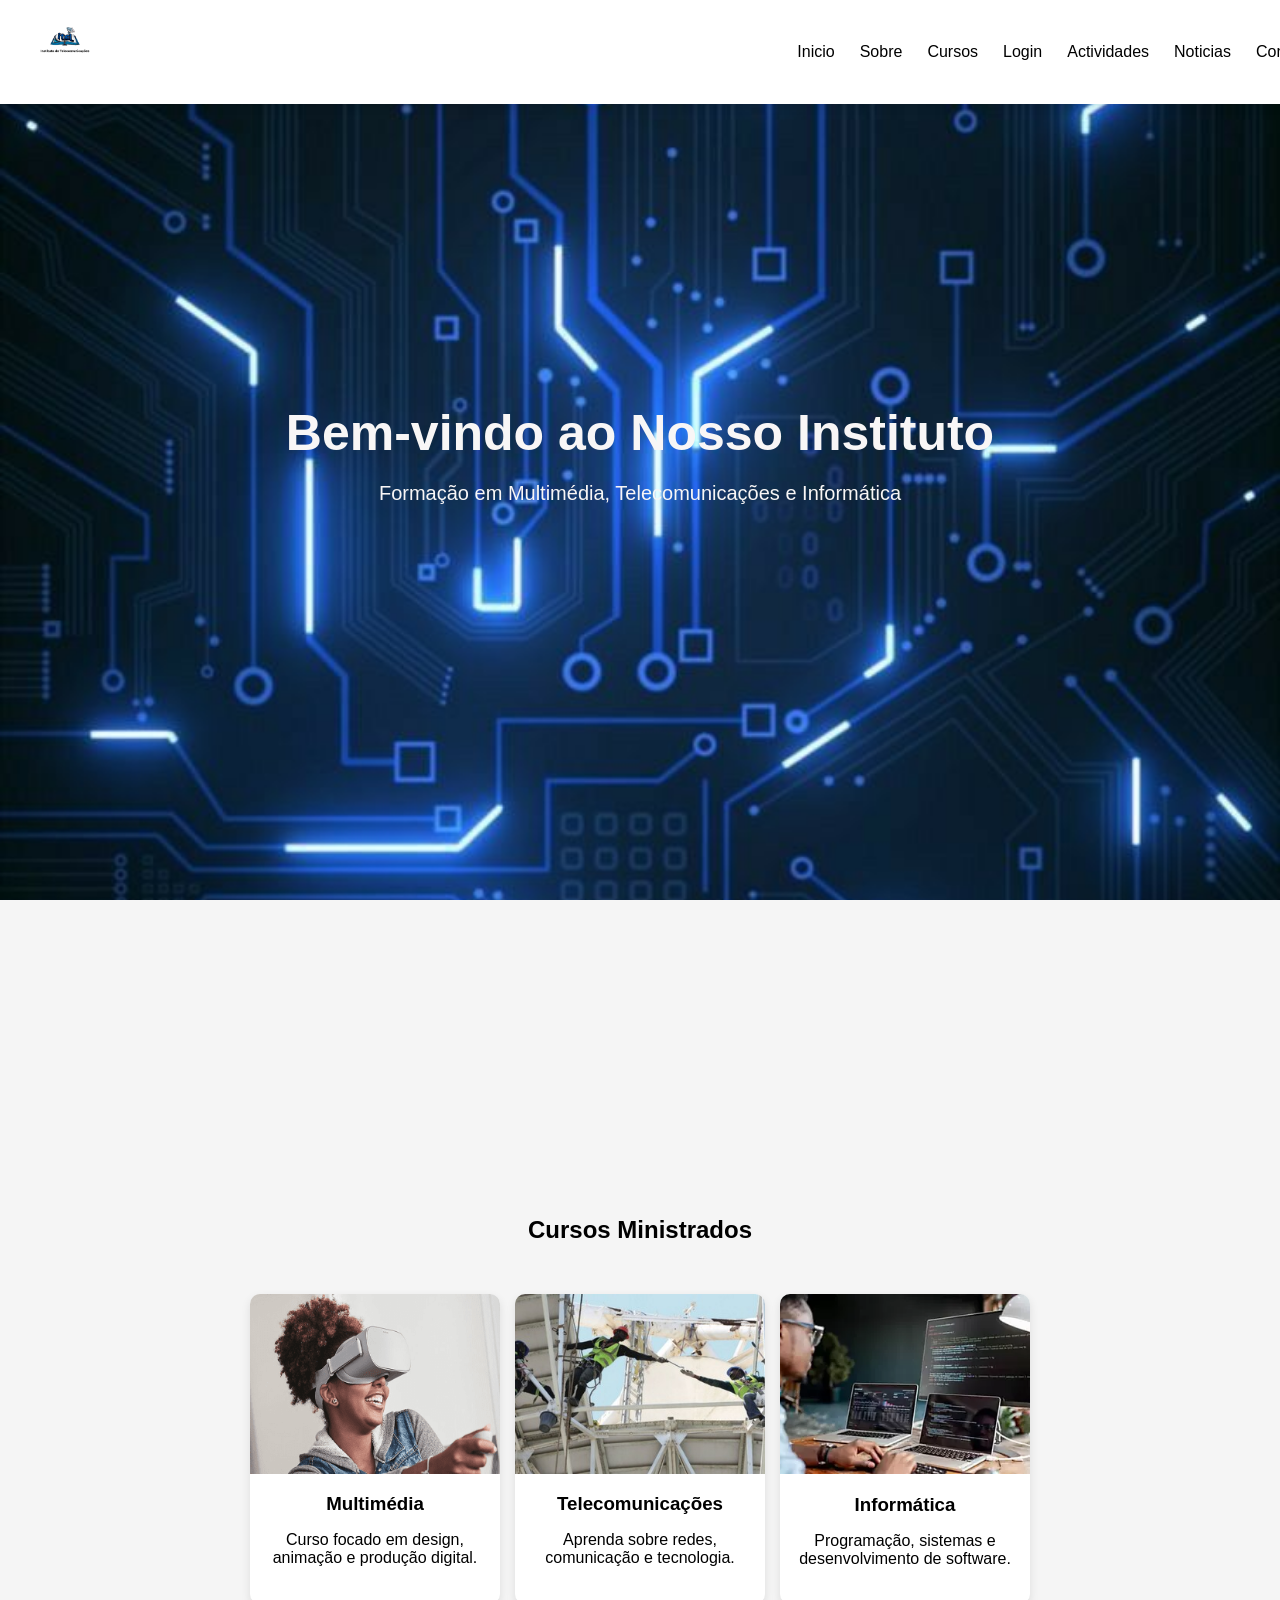
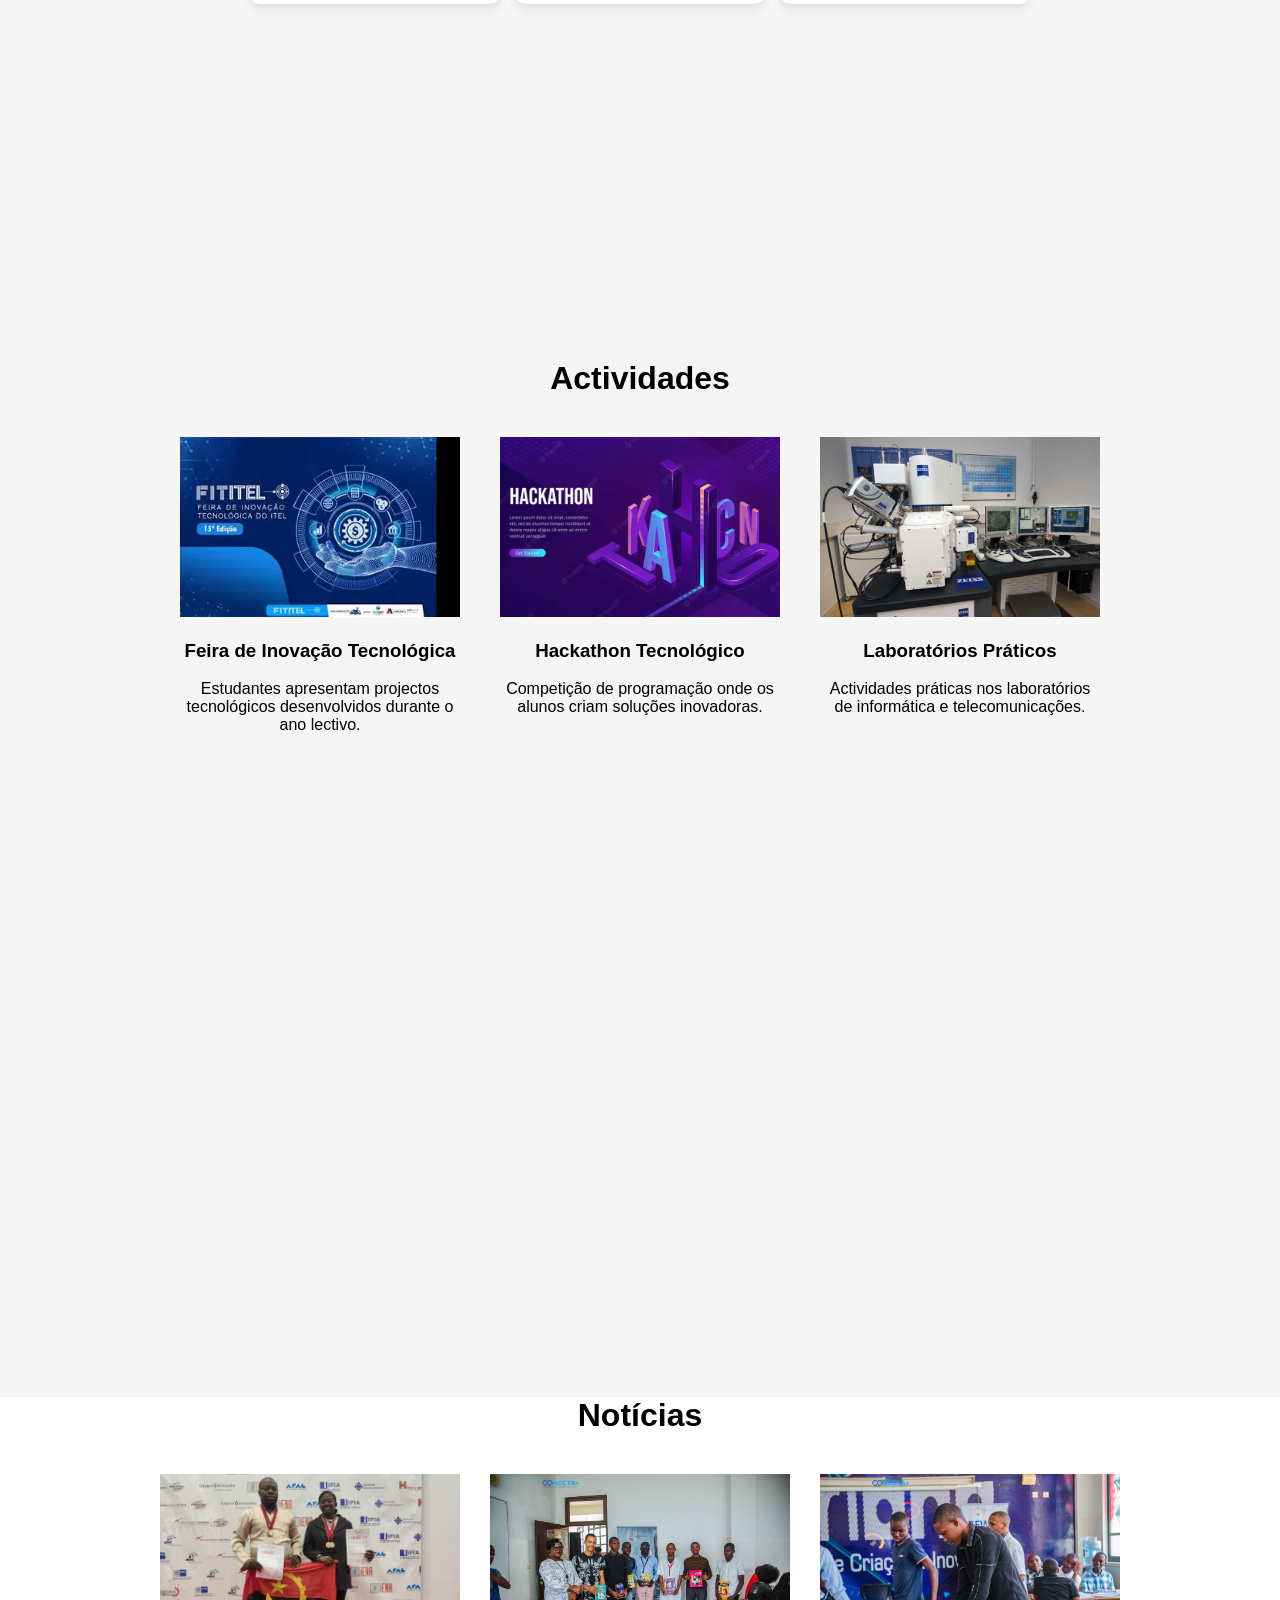
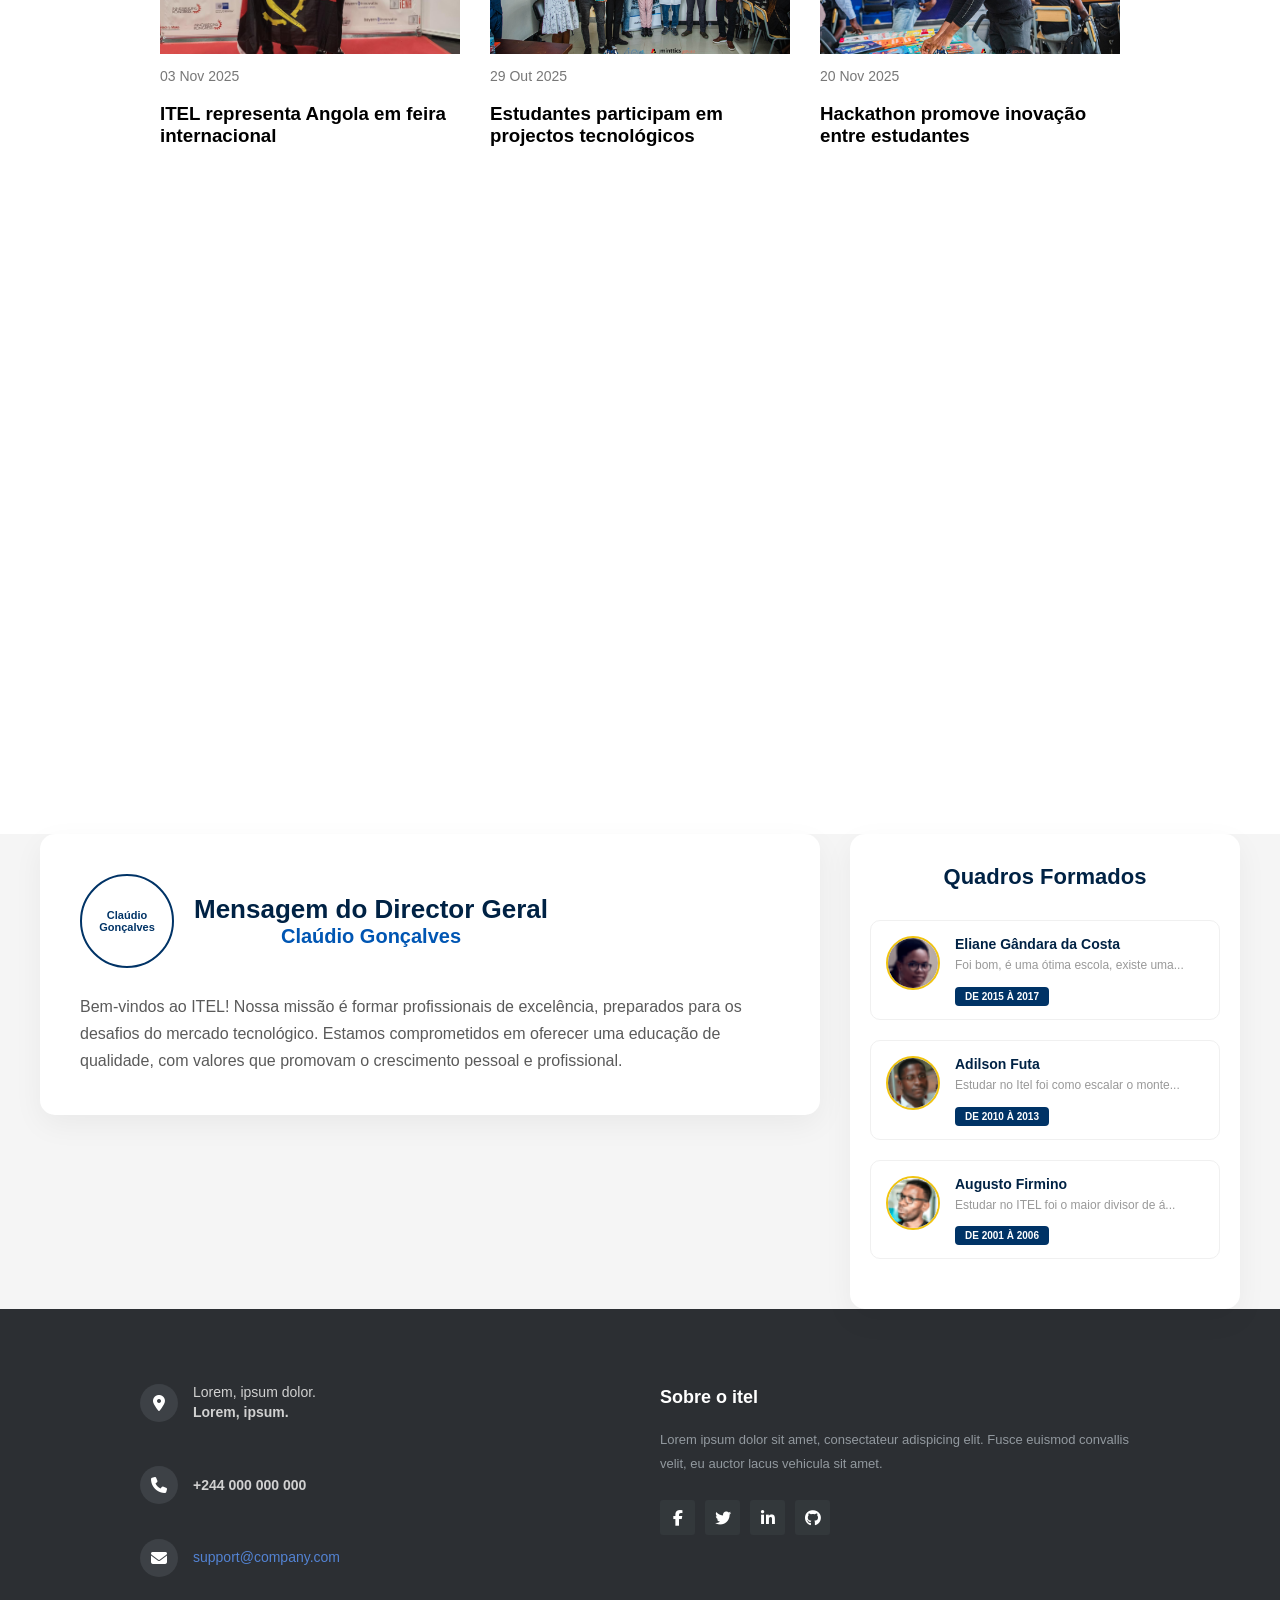
<file: index.html>
<!DOCTYPE html>
<html lang="pt">
<head>
    <meta charset="UTF-8">
    <title>Cursos</title>
    <link rel="stylesheet" href="CSS/style.css">
</head>
<body>
    <nav class="navbar">

    <div class="logo" >
        <img src="imgs/colorido.png" width="100px">
    </div>

    <ul class="menu">
        <li><a href="#inicio">Inicio</a></li>
        <li><a href="sobre.html">Sobre</a></li>
        <li><a href="saber_mais.html">Cursos</a></li>
         <li><a href="login.html">Login</a></li>
        <li><a href="#">Actividades</a></li>
        <li><a href="#">Noticias</a></li>
        <li><a href="#">Contacto</a></li>
       
    </ul>

</nav>
<header class="hero">

    <div class="hero-content">
        <h1>Bem-vindo ao Nosso Instituto</h1>
        <p>Formação em Multimédia, Telecomunicações e Informática</p>
    </div>

</header>

<section class="cursos">
    <div class="div-h1">
        <h1>Cursos Ministrados</h1>
    </div>
    <div class="cards">
        <div class="card">
    
            <img src="imgs/multimedia.png" alt="Multimedia">
            <h3>Multimédia</h3>
            <p>Curso focado em design, animação e produção digital.</p>

            <a href=""></a>
        </div>
    
        <div class="card">
            <img src="imgs/electronica.jpg" alt="Telecomunicações">
            <h3>Telecomunicações</h3>
            <p>Aprenda sobre redes, comunicação e tecnologia.</p>
        </div>
    
        <div class="card">
            <img src="imgs/informatica.png" alt="Informática"><ol></ol>
            <h3>Informática</h3> 
            <p>Programação, sistemas e desenvolvimento de software.</p>
        </div>
    </div>
</section>
<!-- SECÇÃO ACTIVIDADES -->

<section class="atividades">

<h2>Actividades</h2>

<div class="atividades-container">

<div class="atividade">
<img src="imgs/download.webp" alt="">
<h3>Feira de Inovação Tecnológica</h3>
<p>Estudantes apresentam projectos tecnológicos desenvolvidos durante o ano lectivo.</p>
</div>

<div class="atividade">
<img src="imgs/hack.jpg" alt="">
<h3>Hackathon Tecnológico</h3>
<p>Competição de programação onde os alunos criam soluções inovadoras.</p>
</div>

<div class="atividade">
<img src="imgs/lab.jpg" alt="">
<h3>Laboratórios Práticos</h3>
<p>Actividades práticas nos laboratórios de informática e telecomunicações.</p>
</div>

</div>

</section>

<!-- SECÇÃO NOTÍCIAS -->

<section class="noticias">
    
    <h2>Notícias</h2>

<div class="noticias-container">

<div class="noticia">
<img src="imgs/feira.jpg" alt="">
<span class="data">03 Nov 2025</span>
<h3>ITEL representa Angola em feira internacional</h3>
</div>

<div class="noticia">
<img src="imgs/estud.jpg" alt="">
<span class="data">29 Out 2025</span>
<h3>Estudantes participam em projectos tecnológicos</h3>
</div>

<div class="noticia">
<img src="imgs/entre.jpg" alt="">
<span class="data">20 Nov 2025  </span>
<h3>Hackathon promove inovação entre estudantes</h3>
</div>

</div>

</section>

<main class="main-container">
        
        <section class="director-message">
            <div class="director-header">
                <div class="director-avatar">
                    <span>Claúdio Gonçalves</span>
                </div>
                <div class="director-info">
                    <h1>Mensagem do Director Geral</h1>
                    <h2>Claúdio Gonçalves</h2>
                </div>
            </div>
            <p class="text-content">
                Bem-vindos ao ITEL! Nossa missão é formar profissionais de excelência, preparados para os desafios do mercado tecnológico. Estamos comprometidos em oferecer uma educação de qualidade, com valores que promovam o crescimento pessoal e profissional.
            </p>
        </section>

        <aside class="graduates-sidebar">
            <h3 class="sidebar-title">Quadros Formados</h3>

            <div class="student-card">
                <div class="student-photo"><img src="imgs/1.png"> </div>
                <div class="student-details">
                  
                    <h4>Eliane Gândara da Costa</h4>
                    <p>Foi bom, é uma ótima escola, existe uma...</p>
                    <span class="year-badge">De 2015 à 2017</span>
                </div>
            </div>

            <div class="student-card">
                <div class="student-photo"><img src="imgs/2.png" alt=""></div>
                <div class="student-details">
                    <h4>Adilson Futa</h4>
                    <p>Estudar no Itel foi como escalar o monte...</p>
                    <span class="year-badge">De 2010 à 2013</span>
                </div>
            </div>

            <div class="student-card">
                <div class="student-photo"><img src="imgs/3.png" alt=""></div>
                <div class="student-details">
                    <h4>Augusto Firmino</h4>
                    <p>Estudar no ITEL foi o maior divisor de á...</p>
                    <span class="year-badge">De 2001 à 2006</span>
                </div>
            </div>
        </aside>

    </main>
    <!DOCTYPE html>
<html lang="pt-br">
<head>
    <meta charset="UTF-8">
    <meta name="viewport" content="width=device-width, initial-scale=1.0">
    <title>Footer Replica</title>
    <link rel="stylesheet" href="https://cdnjs.cloudflare.com/ajax/libs/font-awesome/6.4.2/css/all.min.css">
    <link rel="stylesheet" href="style.css">
</head>
<body>

    <footer class="footer-container">
        <div class="footer-content">
            
            <div class="footer-contacts">
                <div class="contact-item">
                    <div class="icon-circle"><i class="fa-solid fa-location-dot"></i></div>
                    <p>Lorem, ipsum dolor. <br> <strong>Lorem, ipsum.</strong></p>
                </div>

                <div class="contact-item">
                    <div class="icon-circle"><i class="fa-solid fa-phone"></i></div>
                    <p><strong>+244 000 000 000</strong></p>
                </div>

                <div class="contact-item">
                    <div class="icon-circle"><i class="fa-solid fa-envelope"></i></div>
                    <p><a href="mailto:support@company.com" class="email-link">support@company.com</a></p>
                </div>
            </div>

            <div class="footer-about">
                <h3>Sobre o itel</h3>
                <p>
                    Lorem ipsum dolor sit amet, consectateur adispicing elit. Fusce euismod convallis velit, eu auctor lacus vehicula sit amet.
                </p>
                
                <div class="social-links">
                    <a href="#"><i class="fa-brands fa-facebook-f"></i></a>
                    <a href="#"><i class="fa-brands fa-twitter"></i></a>
                    <a href="#"><i class="fa-brands fa-linkedin-in"></i></a>
                    <a href="#"><i class="fa-brands fa-github"></i></a>
                </div>
            </div>

        </div>
    </footer>

</body>
</html>
</body>
</html>
</file>
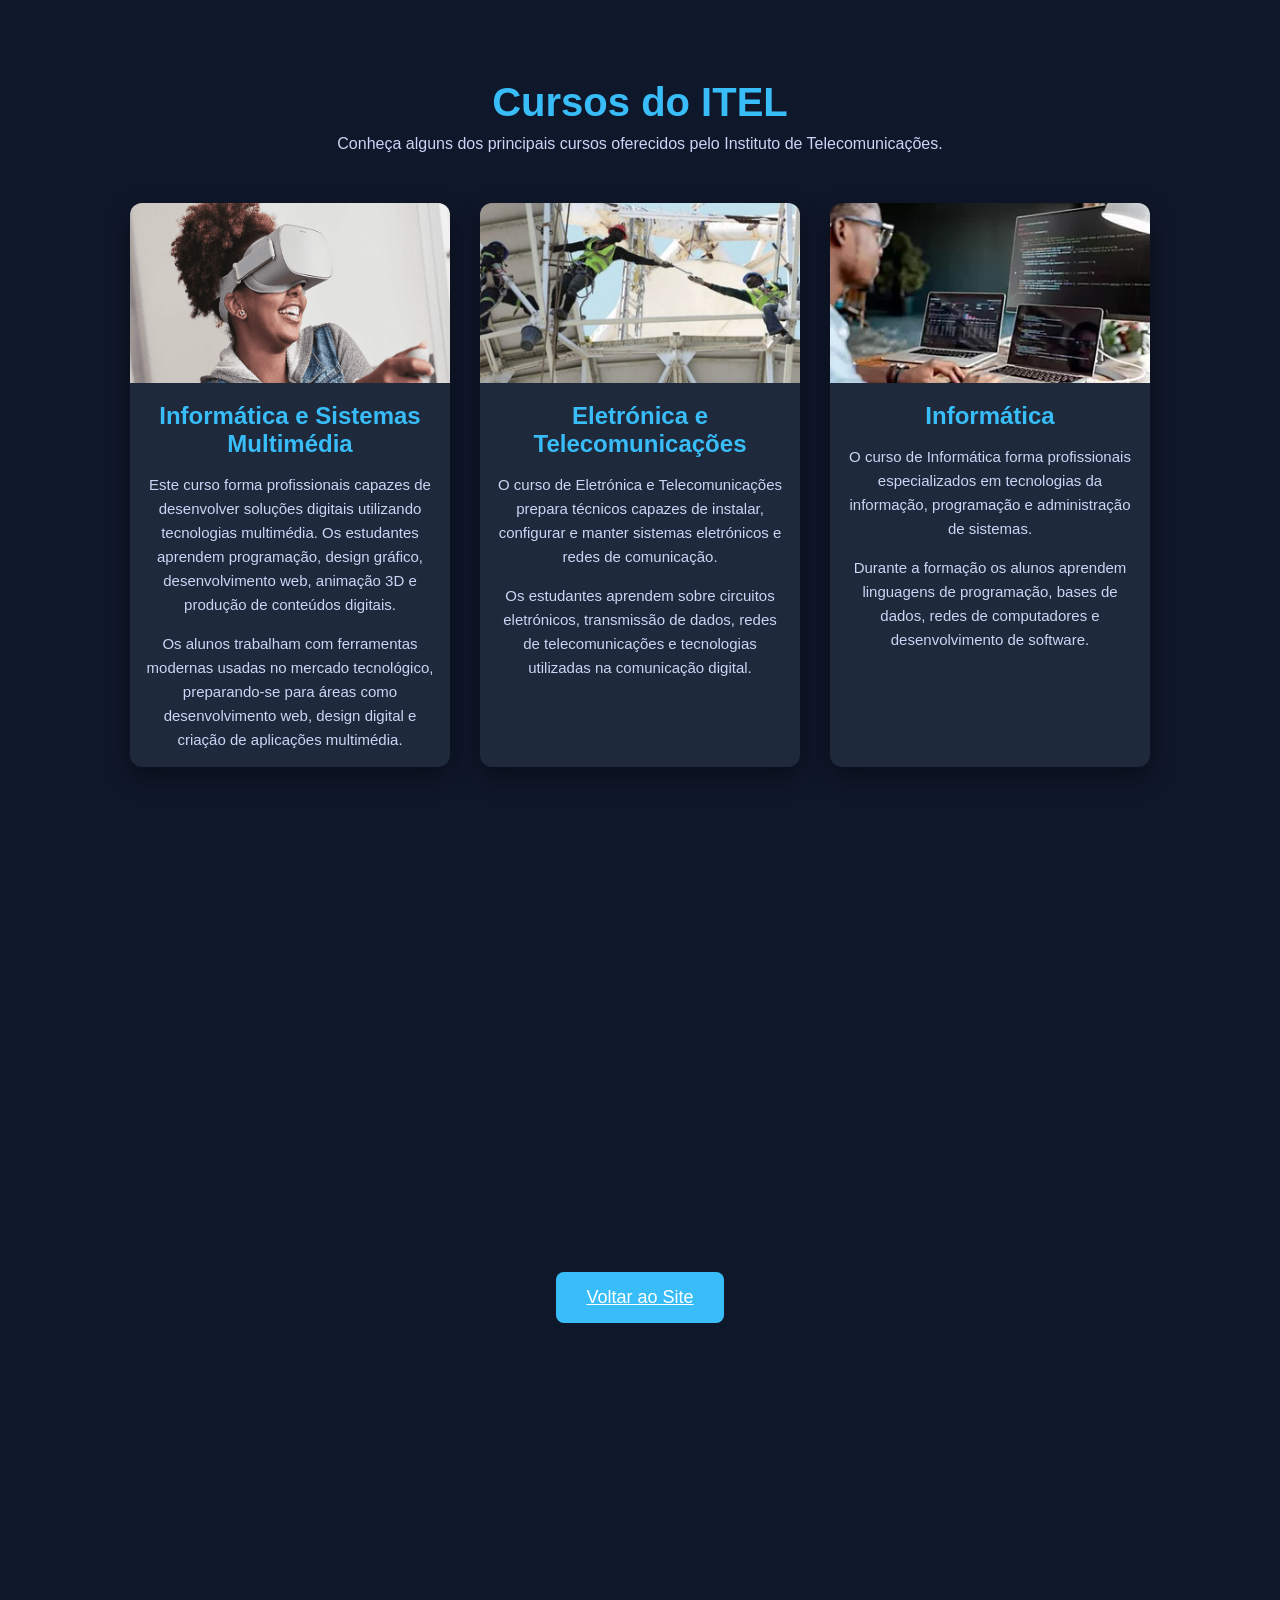
<file: cursos.html>
<!DOCTYPE html>
<html lang="pt">
<head>
<meta charset="UTF-8">
<meta name="viewport" content="width=device-width, initial-scale=1.0">
<title>Cursos do ITEL</title>
<link rel="stylesheet" href="cursos.css">
</head>

<body>

<section class="cursos">

<h1>Cursos do ITEL</h1>
<p class="descricao">
Conheça alguns dos principais cursos oferecidos pelo Instituto de Telecomunicações.
</p>

<div class="cards">

<!-- Curso 1 -->
<div class="card">

<img src="imgs/multimedia.png" alt="Multimedia">

<h2>Informática e Sistemas Multimédia</h2>

<p>
Este curso forma profissionais capazes de desenvolver soluções digitais
utilizando tecnologias multimédia. Os estudantes aprendem programação,
design gráfico, desenvolvimento web, animação 3D e produção de conteúdos digitais.
</p>

<p>
Os alunos trabalham com ferramentas modernas usadas no mercado tecnológico,
preparando-se para áreas como desenvolvimento web, design digital e criação
de aplicações multimédia.
</p>


</div>


<!-- Curso 2 -->
<div class="card">

<img src="imgs/electronica.jpg" alt="Eletronica">

<h2>Eletrónica e Telecomunicações</h2>

<p>
O curso de Eletrónica e Telecomunicações prepara técnicos capazes de
instalar, configurar e manter sistemas eletrónicos e redes de comunicação.
</p>

<p>
Os estudantes aprendem sobre circuitos eletrónicos, transmissão de dados,
redes de telecomunicações e tecnologias utilizadas na comunicação digital.
</p>



</div>


<!-- Curso 3 -->
<div class="card">

<img src="imgs/informatica.png" alt="Informatica">

<h2>Informática</h2>

<p>
O curso de Informática forma profissionais especializados em tecnologias
da informação, programação e administração de sistemas.
</p>

<p>
Durante a formação os alunos aprendem linguagens de programação,
bases de dados, redes de computadores e desenvolvimento de software.
</p>



</div>


</div>

</section>

<div class="container">
   <a  class="bt" href="index.html">Voltar ao Site</a>
</div>

</body>
</html>
</file>
<file: CSS/style.css>
body{
    font-family: Arial, sans-serif;
    background:#f4f4f4;
}

.hero{
    height:100vh;
    background-image:url(../imgs/002.jpg);
    background-size:cover;
    background-position:center;
    background-repeat:no-repeat;

    display:flex;
    justify-content:center;
    align-items:center;
    text-align:center;
    color:#f8f6f6;
}

/* CONTEUDO */

.hero-content h1{
    font-size:50px;
    margin-bottom:20px;
}

.hero-content p{
    font-size:20px;
    margin-bottom:25px;
}

/* BOTÃO */

.btn{
    height: 50px;
    width: 150px;
    text-decoration:none;
    background:blue;
    color:white;
    padding:12px 25px;
    border-radius:5px;
    transition:0.3s;
    margin-top: 50px;
}

.btn:hover{
    background:darkblue;
    transform: translateY(-3px);
}   
/* NAVBAR */

.navbar{
    z-index: 9999px;
    position: fixed;
    width: 100%;
    display:flex;
    justify-content:space-between;
    align-items:center;
    padding:15px 40px;
    background:white;
    box-shadow:0 2px 10px rgba(0,0,0,0.1);
}

/* LOGO */

.logo img{
    width:50px;
}

/* MENU */

.menu{
    list-style:none;
    display:flex;
    gap:25px;
}

.menu a{
    text-decoration:none;
    color:black;
    font-weight:500;
    transition:0.3s;
}

/* HOVER */

.menu a:hover{
    color:blue;
    transform:translateY(-3px);
}

.cursos{
    height: 100vh;
    display:flex;
    justify-content:center;
    gap:30px;
    padding:50px;
    flex-direction: column;
    align-items: center;
}
.cards{
    display: flex;
    gap: 15px;
}

.card{
    width:250px;
    background:white;
    border-radius:10px;
    overflow:hidden;
    text-align:center;
    box-shadow:0 4px 10px rgba(0,0,0,0.1);
    transition:transform 0.3s ease;
}

.card img{
    width:100%;
    height:180px;
    object-fit:cover;
    transition:transform 0.4s ease;
}

.card h3{
    margin:15px 0 10px;
}

.card p{
    padding:0 15px 20px;
}

/* efeito hover */

.card:hover{
    transform:translateY(-10px);
}

.card:hover img{
    transform:scale(1.1);
}
body{
margin:0;
font-family:Arial, sans-serif;
background:#f5f5f5;
}

/* TITULOS */

h2{
text-align:center;
font-size:32px;
margin:60px 0 40px;
}

/* ACTIVIDADES */

.atividades-container{
display:flex;
justify-content:center;
gap:40px;
flex-wrap:wrap;
padding:0 40px;
}

.atividade{
    height: 100vh;
width:280px;
text-align:center;
transition:0.3s;
}

.atividade img{
width:100%;
height:180px;
object-fit:cover;
}

.atividade:hover{
transform:translateY(-8px);
}

/* NOTICIAS */

.noticias{
background:white;
padding-bottom:60px;
}

.noticias-container{
display:flex;
justify-content:center;
gap:30px;
flex-wrap:wrap;
padding:0 40px;
}

.noticia{
width:300px;
transition:0.3s;
height: 100vh;
}

.noticia img{
width:100%;
height:180px;
object-fit:cover;
}

.data{
display:block;
margin-top:10px;
color:#777;
font-size:14px;
}

.noticia:hover{
transform:translateY(-8px);
}
.parceiros{
background:#f2f2f2;
padding:80px 40px;
text-align:center;
font-family:Arial;
}

.grupo{
margin-bottom:70px;
}

.grupo h2{
font-size:34px;
color:#1d2b3a;
margin-bottom:10px;
}

.linha{
width:60px;
height:4px;
background:#e0a800;
margin:10px auto 40px auto;
}

.logos{
display:flex;
justify-content:center;
align-items:center;
gap:60px;
flex-wrap:wrap;
}

.logos img{
height:50px;
opacity:0.6;
transition:0.3s;
}

.logos img:hover{
opacity:1;
transform:scale(1.1);
}
.footer{
background:#0b4c84;
color:white;
padding:60px 40px;
font-family:Arial;
}

.footer-container{
display:flex;
justify-content:space-between;
gap:40px;
flex-wrap:wrap;
}

/* CONTACTOS */

.contactos{
max-width:350px;
}

.logo{
width:120px;
margin-bottom:20px;
}

.contactos p{
font-size:14px;
margin:6px 0;
}

.social{
margin-top:20px;
}

.icons i{
margin-right:15px;
font-size:18px;
cursor:pointer;
}

/* NEWSLETTER */

.newsletter{
background:white;
color:#0b4c84;
padding:40px;
border-radius:10px;
text-align:center;
width:300px;
}

.newsletter h2{
margin-bottom:20px;
}

.newsletter input{
width:100%;
padding:10px;
border:1px solid #ccc;
border-radius:5px;
margin-bottom:15px;
}

.newsletter button{
width:100%;
padding:10px;
background:#0b4c84;
color:white;
border:none;
border-radius:5px;
cursor:pointer;
}

/* LINKS */

.links ul{
list-style:none;
padding:0;
}

.links li{
margin-bottom:10px;
cursor:pointer;
}

.links li:hover{
text-decoration:underline;
}

/* COPYRIGHT */

.copyright{
text-align:center;
margin-top:40px;
font-size:14px;
}   
/* Configurações Gerais */

.main-container {
    display: flex;
    max-width: 1200px;
    margin: 0 auto;
    gap: 30px;
    align-items: flex-start;
}

/* Estilização da Mensagem do Diretor */
.director-message {
    flex: 2;
    background-color: #ffffff;
    padding: 40px;
    border-radius: 15px;
    box-shadow: 0 10px 30px rgba(0, 0, 0, 0.05);
}

.director-header {
    display: flex;
    align-items: center;
    gap: 20px;
    margin-bottom: 25px;
}

.director-avatar {
    width: 80px;
    height: 80px;
    border-radius: 50%;
    border: 2.5px solid #003366;
    display: flex;
    align-items: center;
    justify-content: center;
    padding: 5px;
    text-align: center;
    font-size: 11px;
    font-weight: bold;
    color: #003366;
}

.director-info h1 {
    margin: 0;
    font-size: 26px;
    color: #002244;
    font-weight: 800;
}

.director-info h2 {
    margin: 0;
    font-size: 20px;
    color: #0056b3;
    font-weight: 700;
}

.text-content {
    color: #5a5a5a;
    font-size: 16px;
    line-height: 1.7;
    margin: 0;
}

/* Estilização da Lateral (Quadros Formados) */
.graduates-sidebar {
    flex: 1;
    background-color: #ffffff;
    padding: 30px 20px;
    border-radius: 15px;
    box-shadow: 0 10px 30px rgba(0, 0, 0, 0.05);
}

.sidebar-title {
    text-align: center;
    color: #002244;
    font-size: 22px;
    font-weight: 800;
    margin-bottom: 30px;
    margin-top: 0;
}

.student-card {
    display: flex;
    gap: 15px;
    padding: 15px;
    border: 1px solid #f0f0f0;
    border-radius: 10px;
    margin-bottom: 20px;
    transition: transform 0.2s;
}

.student-card:hover {
    transform: translateY(-3px);
    box-shadow: 0 4px 12px rgba(0,0,0,0.05);
}

.student-photo {
    width: 50px;
    height: 50px;
    border-radius: 60%;
    background-color: #e0e0e0;
    overflow: hidden;
    display: flex;
    justify-content: center;
    align-items: center;
    border: 2px solid #f1c40f; /* Borda amarela como na imagem */
    flex-shrink: 0;
}
.student-photo img{
    width: 100%;
    height: 100%;
    object-fit: cover;
}

.student-details h4 {
    margin: 0 0 5px 0;
    font-size: 14px;
    color: #002244;
}

.student-details p {
    margin: 0 0 12px 0;
    font-size: 12px;
    color: #999;
    line-height: 1.4;
}

.year-badge {
    background-color: #003366;
    color: #ffffff;
    font-size: 10px;
    font-weight: bold;
    padding: 4px 10px;
    border-radius: 4px;
    text-transform: uppercase;
}

/* Ajuste para Telas Pequenas */
@media (max-width: 900px) {
    .main-container {
        flex-direction: column;
    }
    .graduates-sidebar {
        width: 100%;
    }
}
.footer-container {
    background-color: #2c2f33; /* Cinza escuro da imagem */
    color: #ffffff;
    padding: 60px 20px;
    display: flex;
    justify-content: center;
}

.footer-content {
    max-width: 1000px;
    width: 100%;
    display: flex;
    justify-content: space-between;
    gap: 40px;
}

/* Coluna de Contatos */
.footer-contacts {
    flex: 1;
}

.contact-item {
    display: flex;
    align-items: center;
    margin-bottom: 25px;
    gap: 15px;
}

.icon-circle {
    width: 38px;
    height: 38px;
    background-color: #3d4146;
    border-radius: 50%;
    display: flex;
    align-items: center;
    justify-content: center;
    font-size: 16px;
}

.contact-item p {
    font-size: 14px;
    line-height: 1.4;
    color: #d1d1d1;
}

.email-link {
    color: #5383d3; /* Azul do link na imagem */
    text-decoration: none;
}

/* Coluna Sobre a Empresa */
.footer-about {
    flex: 1;
}

.footer-about h3 {
    font-size: 18px;
    font-weight: bold;
    margin-bottom: 20px;
}

.footer-about p {
    font-size: 13px;
    line-height: 1.8;
    color: #92999f;
    margin-bottom: 25px;
}

/* Redes Sociais */
.social-links {
    display: flex;
    gap: 10px;
}

.social-links a {
    width: 35px;
    height: 35px;
    background-color: #33383b;
    color: #ffffff;
    border-radius: 3px;
    display: flex;
    align-items: center;
    justify-content: center;
    text-decoration: none;
    transition: background 0.3s;
}

.social-links a:hover {
    background-color: #5383d3;
}

/* Responsividade */
@media (max-width: 768px) {
    .footer-content {
        flex-direction: column;
        text-align: left;
    }
}
</file>
<file: style.css>
body{
    font-family: Arial, sans-serif;
    background:#f4f4f4;
}

.hero{
    height:100vh;
    background-image:url(../imgs/002.jpg);
    background-size:cover;
    background-position:center;
    background-repeat:no-repeat;

    display:flex;
    justify-content:center;
    align-items:center;
    text-align:center;
    color:#f8f6f6;
}

/* CONTEUDO */

.hero-content h1{
    font-size:50px;
    margin-bottom:20px;
}

.hero-content p{
    font-size:20px;
    margin-bottom:25px;
}

/* BOTÃO */

.btn{
    height: 50px;
    width: 150px;
    text-decoration:none;
    background:blue;
    color:white;
    padding:12px 25px;
    border-radius:5px;
    transition:0.3s;
    margin-top: 50px;
}

.btn:hover{
    background:darkblue;
    transform: translateY(-3px);
}   
/* NAVBAR */

.navbar{
    z-index: 9999px;
    position: fixed;
    width: 100%;
    display:flex;
    justify-content:space-between;
    align-items:center;
    padding:15px 40px;
    background:white;
    box-shadow:0 2px 10px rgba(0,0,0,0.1);
}

/* LOGO */

.logo img{
    width:50px;
}

/* MENU */

.menu{
    list-style:none;
    display:flex;
    gap:25px;
}

.menu a{
    text-decoration:none;
    color:black;
    font-weight:500;
    transition:0.3s;
}

/* HOVER */

.menu a:hover{
    color:blue;
    transform:translateY(-3px);
}

.cursos{
    height: 100vh;
    display:flex;
    justify-content:center;
    gap:30px;
    padding:50px;
    flex-direction: column;
    align-items: center;
}
.cards{
    display: flex;
    gap: 15px;
}

.card{
    width:250px;
    background:white;
    border-radius:10px;
    overflow:hidden;
    text-align:center;
    box-shadow:0 4px 10px rgba(0,0,0,0.1);
    transition:transform 0.3s ease;
}

.card img{
    width:100%;
    height:180px;
    object-fit:cover;
    transition:transform 0.4s ease;
}

.card h3{
    margin:15px 0 10px;
}

.card p{
    padding:0 15px 20px;
}

/* efeito hover */

.card:hover{
    transform:translateY(-10px);
}

.card:hover img{
    transform:scale(1.1);
}
body{
margin:0;
font-family:Arial, sans-serif;
background:#f5f5f5;
}

/* TITULOS */

h2{
text-align:center;
font-size:32px;
margin:60px 0 40px;
}

/* ACTIVIDADES */

.atividades-container{
display:flex;
justify-content:center;
gap:40px;
flex-wrap:wrap;
padding:0 40px;
}

.atividade{
    height: 100vh;
width:280px;
text-align:center;
transition:0.3s;
}

.atividade img{
width:100%;
height:180px;
object-fit:cover;
}

.atividade:hover{
transform:translateY(-8px);
}

/* NOTICIAS */

.noticias{
background:white;
padding-bottom:60px;
}

.noticias-container{
display:flex;
justify-content:center;
gap:30px;
flex-wrap:wrap;
padding:0 40px;
}

.noticia{
width:300px;
transition:0.3s;
height: 100vh;
}

.noticia img{
width:100%;
height:180px;
object-fit:cover;
}

.data{
display:block;
margin-top:10px;
color:#777;
font-size:14px;
}

.noticia:hover{
transform:translateY(-8px);
}
.parceiros{
background:#f2f2f2;
padding:80px 40px;
text-align:center;
font-family:Arial;
}

.grupo{
margin-bottom:70px;
}

.grupo h2{
font-size:34px;
color:#1d2b3a;
margin-bottom:10px;
}

.linha{
width:60px;
height:4px;
background:#e0a800;
margin:10px auto 40px auto;
}

.logos{
display:flex;
justify-content:center;
align-items:center;
gap:60px;
flex-wrap:wrap;
}

.logos img{
height:50px;
opacity:0.6;
transition:0.3s;
}

.logos img:hover{
opacity:1;
transform:scale(1.1);
}
.footer{
background:#0b4c84;
color:white;
padding:60px 40px;
font-family:Arial;
}

.footer-container{
display:flex;
justify-content:space-between;
gap:40px;
flex-wrap:wrap;
}

/* CONTACTOS */

.contactos{
max-width:350px;
}

.logo{
width:120px;
margin-bottom:20px;
}

.contactos p{
font-size:14px;
margin:6px 0;
}

.social{
margin-top:20px;
}

.icons i{
margin-right:15px;
font-size:18px;
cursor:pointer;
}

/* NEWSLETTER */

.newsletter{
background:white;
color:#0b4c84;
padding:40px;
border-radius:10px;
text-align:center;
width:300px;
}

.newsletter h2{
margin-bottom:20px;
}

.newsletter input{
width:100%;
padding:10px;
border:1px solid #ccc;
border-radius:5px;
margin-bottom:15px;
}

.newsletter button{
width:100%;
padding:10px;
background:#0b4c84;
color:white;
border:none;
border-radius:5px;
cursor:pointer;
}

/* LINKS */

.links ul{
list-style:none;
padding:0;
}

.links li{
margin-bottom:10px;
cursor:pointer;
}

.links li:hover{
text-decoration:underline;
}

/* COPYRIGHT */

.copyright{
text-align:center;
margin-top:40px;
font-size:14px;
}   
/* Configurações Gerais */

.main-container {
    display: flex;
    max-width: 1200px;
    margin: 0 auto;
    gap: 30px;
    align-items: flex-start;
}

/* Estilização da Mensagem do Diretor */
.director-message {
    flex: 2;
    background-color: #ffffff;
    padding: 40px;
    border-radius: 15px;
    box-shadow: 0 10px 30px rgba(0, 0, 0, 0.05);
}

.director-header {
    display: flex;
    align-items: center;
    gap: 20px;
    margin-bottom: 25px;
}

.director-avatar {
    width: 80px;
    height: 80px;
    border-radius: 50%;
    border: 2.5px solid #003366;
    display: flex;
    align-items: center;
    justify-content: center;
    padding: 5px;
    text-align: center;
    font-size: 11px;
    font-weight: bold;
    color: #003366;
}

.director-info h1 {
    margin: 0;
    font-size: 26px;
    color: #002244;
    font-weight: 800;
}

.director-info h2 {
    margin: 0;
    font-size: 20px;
    color: #0056b3;
    font-weight: 700;
}

.text-content {
    color: #5a5a5a;
    font-size: 16px;
    line-height: 1.7;
    margin: 0;
}

/* Estilização da Lateral (Quadros Formados) */
.graduates-sidebar {
    flex: 1;
    background-color: #ffffff;
    padding: 30px 20px;
    border-radius: 15px;
    box-shadow: 0 10px 30px rgba(0, 0, 0, 0.05);
}

.sidebar-title {
    text-align: center;
    color: #002244;
    font-size: 22px;
    font-weight: 800;
    margin-bottom: 30px;
    margin-top: 0;
}

.student-card {
    display: flex;
    gap: 15px;
    padding: 15px;
    border: 1px solid #f0f0f0;
    border-radius: 10px;
    margin-bottom: 20px;
    transition: transform 0.2s;
}

.student-card:hover {
    transform: translateY(-3px);
    box-shadow: 0 4px 12px rgba(0,0,0,0.05);
}

.student-photo {
    width: 50px;
    height: 50px;
    border-radius: 60%;
    background-color: #e0e0e0;
    overflow: hidden;
    display: flex;
    justify-content: center;
    align-items: center;
    border: 2px solid #f1c40f; /* Borda amarela como na imagem */
    flex-shrink: 0;
}
.student-photo img{
    width: 100%;
    height: 100%;
    object-fit: cover;
}

.student-details h4 {
    margin: 0 0 5px 0;
    font-size: 14px;
    color: #002244;
}

.student-details p {
    margin: 0 0 12px 0;
    font-size: 12px;
    color: #999;
    line-height: 1.4;
}

.year-badge {
    background-color: #003366;
    color: #ffffff;
    font-size: 10px;
    font-weight: bold;
    padding: 4px 10px;
    border-radius: 4px;
    text-transform: uppercase;
}

/* Ajuste para Telas Pequenas */
@media (max-width: 900px) {
    .main-container {
        flex-direction: column;
    }
    .graduates-sidebar {
        width: 100%;
    }
}
.footer-container {
    background-color: #2c2f33; /* Cinza escuro da imagem */
    color: #ffffff;
    padding: 60px 20px;
    display: flex;
    justify-content: center;
}

.footer-content {
    max-width: 1000px;
    width: 100%;
    display: flex;
    justify-content: space-between;
    gap: 40px;
}

/* Coluna de Contatos */
.footer-contacts {
    flex: 1;
}

.contact-item {
    display: flex;
    align-items: center;
    margin-bottom: 25px;
    gap: 15px;
}

.icon-circle {
    width: 38px;
    height: 38px;
    background-color: #3d4146;
    border-radius: 50%;
    display: flex;
    align-items: center;
    justify-content: center;
    font-size: 16px;
}

.contact-item p {
    font-size: 14px;
    line-height: 1.4;
    color: #d1d1d1;
}

.email-link {
    color: #5383d3; /* Azul do link na imagem */
    text-decoration: none;
}

/* Coluna Sobre a Empresa */
.footer-about {
    flex: 1;
}

.footer-about h3 {
    font-size: 18px;
    font-weight: bold;
    margin-bottom: 20px;
}

.footer-about p {
    font-size: 13px;
    line-height: 1.8;
    color: #92999f;
    margin-bottom: 25px;
}

/* Redes Sociais */
.social-links {
    display: flex;
    gap: 10px;
}

.social-links a {
    width: 35px;
    height: 35px;
    background-color: #33383b;
    color: #ffffff;
    border-radius: 3px;
    display: flex;
    align-items: center;
    justify-content: center;
    text-decoration: none;
    transition: background 0.3s;
}

.social-links a:hover {
    background-color: #5383d3;
}

/* Responsividade */
@media (max-width: 768px) {
    .footer-content {
        flex-direction: column;
        text-align: left;
    }
}
</file>
<file: cursos.css>
*{
margin:0;
padding:0;
box-sizing:border-box;
font-family:Arial, Helvetica, sans-serif;
}

body{
background:#0f172a;
color:white;
}

/* seção */

.cursos{
padding:80px 10%;
text-align:center;
}

.cursos h1{
font-size:40px;
margin-bottom:10px;
color:#38bdf8;
}

.descricao{
margin-bottom:50px;
color:#cbd5f5;
}

/* cards */

.cards{
display:flex;
justify-content:center;
gap:30px;
flex-wrap:wrap;
}

/* card */

.card{
background:#1e293b;
width:320px;
border-radius:12px;
box-shadow:0 10px 25px rgba(0,0,0,0.4);
overflow:hidden;
transition:0.3s;
}

.card:hover{
transform:translateY(-10px);
}

/* imagem */

.card img{
width:100%;
height:180px;
object-fit:cover;
}

/* conteúdo */

.card h2{
margin:15px;
color:#38bdf8;
}

.card p{
margin:0 15px 15px 15px;
font-size:15px;
line-height:1.6;
color:#cbd5f5;
}

/* botão */
.container{
display:flex;
justify-content:center; /* centro horizontal */
align-items:center;     /* centro vertical */
height:100vh;
}

.bt{
padding:15px 30px;
font-size:18px;
background:#38bdf8;
color:white;
border:none;
border-radius:8px;
cursor:pointer;
}

bt :hover{
background:#0ea5e9;
}

/* responsivo */

@media(max-width:900px){

.cards{
flex-direction:column;
align-items:center;
}

}
</file>
